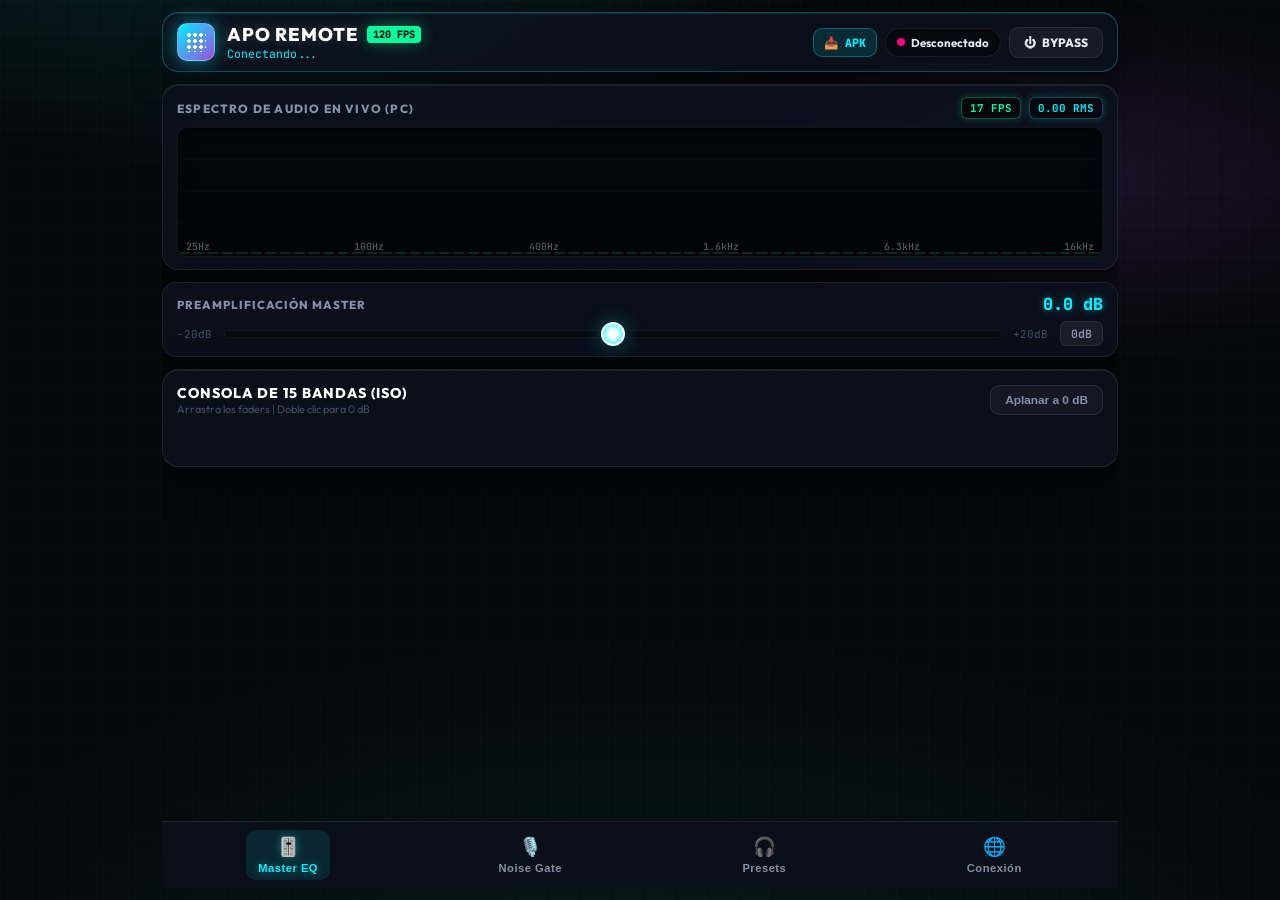
<file: apo_bridge/web_remote/index.html>
<!DOCTYPE html>
<html lang="es">
<head>
  <meta charset="UTF-8">
  <meta name="viewport" content="width=device-width, initial-scale=1.0, maximum-scale=1.0, user-scalable=no">
  <title>Equalizer APO Remote | 15-Band Studio</title>
  <meta name="apple-mobile-web-app-capable" content="yes">
  <meta name="apple-mobile-web-app-status-bar-style" content="black-translucent">
  <meta name="theme-color" content="#06080e">
  <link rel="stylesheet" href="style.css">
  <link rel="preconnect" href="https://fonts.googleapis.com">
  <link rel="preconnect" href="https://fonts.gstatic.com" crossorigin>
  <link href="https://fonts.googleapis.com/css2?family=Outfit:wght@300;400;500;600;700;800;900&family=JetBrains+Mono:wght@400;600;700;800&display=swap" rel="stylesheet">
</head>
<body>
  <div class="app-container">
    <!-- Top App Bar -->
    <header class="app-header">
      <div class="brand">
        <div class="brand-icon">
          <span class="icon-waves"></span>
        </div>
        <div class="brand-text">
          <div class="brand-title-row">
            <h1>APO REMOTE</h1>
            <span class="badge-fps">120 FPS</span>
          </div>
          <span id="device-label" class="device-label">Conectando...</span>
        </div>
      </div>

      <div class="header-actions">
        <a href="/download/app.apk" class="btn-download-apk" title="Descargar APK Nativa para Celular">
          <span>📥 APK</span>
        </a>
        <div id="status-badge" class="status-badge connecting">
          <span class="status-dot"></span>
          <span id="status-text">Buscando PC...</span>
        </div>
        <button id="btn-bypass" class="btn-bypass" title="Bypass Total">
          <span class="bypass-icon">⏻</span>
          <span class="bypass-label">BYPASS</span>
        </button>
      </div>
    </header>

    <!-- Main Screens Container -->
    <main class="screens-container">
      <!-- PANTALLA 1: MASTER EQ -->
      <section id="tab-eq" class="tab-screen active">
        <!-- 120 FPS RTA Spectrum Card -->
        <div class="visualizer-card">
          <div class="card-header">
            <span class="card-title">ESPECTRO DE AUDIO EN VIVO (PC)</span>
            <div class="visualizer-meta">
              <span id="fps-counter" class="meta-tag neon-green">120 FPS</span>
              <span id="level-indicator" class="meta-tag neon-cyan">0.00 RMS</span>
            </div>
          </div>
          <div class="canvas-wrapper">
            <canvas id="rta-canvas"></canvas>
            <div class="freq-axis">
              <span>25Hz</span>
              <span>100Hz</span>
              <span>400Hz</span>
              <span>1.6kHz</span>
              <span>6.3kHz</span>
              <span>16kHz</span>
            </div>
          </div>
        </div>

        <!-- Preamp Bar -->
        <div class="preamp-bar">
          <div class="preamp-title-group">
            <span class="preamp-label">PREAMPLIFICACIÓN MASTER</span>
            <span id="preamp-val" class="preamp-value">0.0 dB</span>
          </div>
          <div class="preamp-slider-container">
            <span class="scale-label">-20dB</span>
            <input type="range" id="preamp-slider" min="-20" max="20" step="0.5" value="0">
            <span class="scale-label">+20dB</span>
            <button id="preamp-reset" class="btn-micro" title="Reset a 0dB">0dB</button>
          </div>
        </div>

        <!-- 15-Band Equalizer Section -->
        <div class="eq-section">
          <div class="eq-header">
            <div class="eq-title-group">
              <span class="eq-title">CONSOLA DE 15 BANDAS (ISO)</span>
              <span class="eq-subtitle">Arrastra los faders | Doble clic para 0 dB</span>
            </div>
            <button id="btn-flat" class="btn-reset-eq">Aplanar a 0 dB</button>
          </div>
          <div class="faders-rack-scroll">
            <div class="faders-rack" id="faders-rack">
              <!-- Dynamically generated 15 faders -->
            </div>
          </div>
        </div>
      </section>

      <!-- PANTALLA 2: NOISE GATE (MICRÓFONO) -->
      <section id="tab-gate" class="tab-screen">
        <div class="gate-card full-view">
          <div class="gate-header">
            <div class="gate-title-group">
              <span class="gate-title">PUERTA DE RUIDO EN TIEMPO REAL (120 FPS)</span>
              <div id="gate-indicator" class="gate-indicator-pill off">
                <span class="gate-led"></span>
                <span id="gate-state-text">DESACTIVADA</span>
              </div>
            </div>
            <button id="btn-gate-toggle" class="btn-gate-toggle">
              <span class="toggle-switch"></span>
              <span id="gate-toggle-label">ACTIVAR</span>
            </button>
          </div>

          <div class="gate-body">
            <div class="gate-control-card">
              <div class="meter-info-row">
                <span class="meter-title">Nivel de Micrófono en Vivo:</span>
                <span id="mic-db-readout" class="meter-db-text">-80 dB</span>
              </div>
              <div class="meter-bar-track large">
                <div id="mic-level-fill" class="meter-bar-fill"></div>
                <div id="gate-thresh-marker" class="meter-thresh-marker"></div>
              </div>
            </div>

            <div class="gate-control-card">
              <div class="gate-sub-label-row">
                <span class="meter-title">Umbral de Activación (Threshold):</span>
                <span id="gate-thresh-val" class="gate-thresh-val">-42.0 dB</span>
              </div>
              <input type="range" id="gate-thresh-slider" min="-60" max="-10" step="1" value="-42">
              <span class="gate-hint">Las señales por debajo del umbral serán muteadas automáticamente a 120 FPS.</span>
            </div>
          </div>
        </div>
      </section>

      <!-- PANTALLA 3: PRESETS -->
      <section id="tab-presets" class="tab-screen">
        <div class="presets-view-card">
          <div class="section-sub-title">BIBLIOTECA DE GÉNEROS Y ESTILOS DE AUDIO</div>
          <div class="presets-grid" id="presets-container">
            <!-- Injected via JS -->
          </div>
        </div>
      </section>

      <!-- PANTALLA 4: CONEXIÓN & ESTADO -->
      <section id="tab-conn" class="tab-screen">
        <div class="conn-card">
          <h2 class="conn-title">CENTRO DE ENLACE & CONEXIÓN</h2>
          <div class="conn-info-list">
            <div class="conn-row">
              <span class="conn-lbl">Estado de Enlace:</span>
              <span id="conn-status-val" class="conn-val neon-green">En línea</span>
            </div>
            <div class="conn-row">
              <span class="conn-lbl">Dispositivo de Audio:</span>
              <span id="conn-device-val" class="conn-val">Altavoces</span>
            </div>
            <div class="conn-row">
              <span class="conn-lbl">Latencia WebSocket:</span>
              <span id="conn-lat-val" class="conn-val neon-cyan">&lt; 1 ms</span>
            </div>
          </div>
          <div class="apk-download-box">
            <h3>¿Prefieres la App de Celular?</h3>
            <p>Descarga la aplicación nativa en Flutter compilada con aceleración a 120 FPS y modo horizontal automático.</p>
            <a href="/download/app.apk" class="btn-primary-apk">Descargar APK Oficial</a>
          </div>
        </div>
      </section>
    </main>

    <!-- Bottom Navigation Bar -->
    <nav class="bottom-nav">
      <button class="nav-btn active" data-tab="tab-eq">
        <span class="nav-icon">🎚️</span>
        <span class="nav-text">Master EQ</span>
      </button>
      <button class="nav-btn" data-tab="tab-gate">
        <span class="nav-icon">🎙️</span>
        <span class="nav-text">Noise Gate</span>
      </button>
      <button class="nav-btn" data-tab="tab-presets">
        <span class="nav-icon">🎧</span>
        <span class="nav-text">Presets</span>
      </button>
      <button class="nav-btn" data-tab="tab-conn">
        <span class="nav-icon">🌐</span>
        <span class="nav-text">Conexión</span>
      </button>
    </nav>
  </div>

  <script src="app.js"></script>
</body>
</html>
</file>
<file: apo_bridge/web_remote/style.css>
:root {
  --bg-deep: #05070a;
  --bg-surface: #0a0e17;
  --bg-card: rgba(14, 19, 31, 0.78);
  --bg-card-hover: rgba(22, 29, 46, 0.88);
  --bg-fader-track: #07090f;
  
  --neon-cyan: #00f0ff;
  --neon-green: #00ff9d;
  --neon-magenta: #ff007f;
  --neon-purple: #9d4edd;
  --neon-orange: #ff9e00;
  
  --text-pure: #ffffff;
  --text-main: #e2e8f0;
  --text-muted: #8292a6;
  --text-dark: #415065;
  
  --border-subtle: rgba(255, 255, 255, 0.08);
  --border-glow: rgba(0, 240, 255, 0.28);
  --glow-cyan: 0 0 20px rgba(0, 240, 255, 0.35);
  --glow-green: 0 0 16px rgba(0, 255, 157, 0.4);
  --glow-magenta: 0 0 18px rgba(255, 0, 127, 0.4);
  
  --font-main: 'Outfit', -apple-system, BlinkMacSystemFont, sans-serif;
  --font-mono: 'JetBrains Mono', monospace;
}

* {
  box-sizing: border-box;
  margin: 0;
  padding: 0;
  -webkit-tap-highlight-color: transparent;
  user-select: none;
}

body {
  background-color: var(--bg-deep);
  background-image: 
    radial-gradient(ellipse 80% 50% at 20% -10%, rgba(0, 240, 255, 0.12), transparent 60%),
    radial-gradient(ellipse 60% 40% at 85% 20%, rgba(157, 78, 221, 0.14), transparent 50%),
    radial-gradient(ellipse 90% 60% at 50% 110%, rgba(0, 255, 157, 0.08), transparent 70%);
  background-attachment: fixed;
  color: var(--text-main);
  font-family: var(--font-main);
  min-height: 100vh;
  display: flex;
  flex-direction: column;
  overflow-x: hidden;
  touch-action: pan-y;
}

/* Background Ambient Wave Overlay */
body::before {
  content: '';
  position: fixed;
  top: 0;
  left: 0;
  right: 0;
  bottom: 0;
  background: 
    linear-gradient(rgba(255, 255, 255, 0.015) 1px, transparent 1px),
    linear-gradient(90deg, rgba(255, 255, 255, 0.015) 1px, transparent 1px);
  background-size: 32px 32px;
  pointer-events: none;
  z-index: 0;
}

.app-container {
  position: relative;
  z-index: 1;
  width: 100%;
  max-width: 980px;
  margin: 0 auto;
  display: flex;
  flex-direction: column;
  padding: 12px;
  gap: 12px;
  min-height: 100vh;
}

/* Header */
.app-header {
  display: flex;
  justify-content: space-between;
  align-items: center;
  padding: 10px 14px;
  background: var(--bg-card);
  border: 1px solid var(--border-glow);
  border-radius: 16px;
  backdrop-filter: blur(20px);
  box-shadow: 0 10px 30px rgba(0, 0, 0, 0.5), inset 0 1px 0 rgba(255, 255, 255, 0.1);
}

.brand {
  display: flex;
  align-items: center;
  gap: 12px;
}

.brand-icon {
  width: 38px;
  height: 38px;
  background: linear-gradient(135deg, var(--neon-cyan), var(--neon-purple));
  border-radius: 10px;
  display: flex;
  align-items: center;
  justify-content: center;
  box-shadow: 0 0 18px rgba(0, 240, 255, 0.5);
  border: 1px solid rgba(255, 255, 255, 0.25);
}

.icon-waves {
  width: 20px;
  height: 20px;
  background-image: radial-gradient(circle, #fff 2px, transparent 2px);
  background-size: 6px 6px;
}

.brand-title-row {
  display: flex;
  align-items: center;
  gap: 8px;
}

.brand-title-row h1 {
  font-size: 1.15rem;
  font-weight: 800;
  letter-spacing: 1px;
  color: var(--text-pure);
  text-shadow: 0 0 12px rgba(255, 255, 255, 0.2);
}

.badge-fps {
  font-family: var(--font-mono);
  font-size: 0.64rem;
  font-weight: 800;
  color: #040810;
  background: var(--neon-green);
  padding: 2px 6px;
  border-radius: 4px;
  box-shadow: var(--glow-green);
}

.device-label {
  font-size: 0.72rem;
  color: var(--neon-cyan);
  font-family: var(--font-mono);
  display: block;
  max-width: 190px;
  white-space: nowrap;
  overflow: hidden;
  text-overflow: ellipsis;
}

.header-actions {
  display: flex;
  align-items: center;
  gap: 8px;
}

.btn-download-apk {
  display: flex;
  align-items: center;
  gap: 4px;
  padding: 6px 10px;
  border-radius: 9px;
  font-size: 0.72rem;
  font-family: var(--font-mono);
  font-weight: 800;
  text-decoration: none;
  background: rgba(0, 240, 255, 0.12);
  border: 1px solid rgba(0, 240, 255, 0.3);
  color: var(--neon-cyan);
  transition: all 0.2s;
}

.btn-download-apk:hover {
  background: rgba(0, 240, 255, 0.25);
  box-shadow: var(--glow-cyan);
}

.status-badge {
  display: flex;
  align-items: center;
  gap: 6px;
  padding: 6px 11px;
  border-radius: 20px;
  font-size: 0.72rem;
  font-weight: 700;
  background: rgba(0, 0, 0, 0.45);
  border: 1px solid var(--border-subtle);
}

.status-dot {
  width: 8px;
  height: 8px;
  border-radius: 50%;
  background-color: var(--neon-orange);
}

.status-badge.connected .status-dot {
  background-color: var(--neon-green);
  box-shadow: 0 0 10px var(--neon-green);
}

.status-badge.disconnected .status-dot {
  background-color: var(--neon-magenta);
}

.btn-bypass {
  display: flex;
  align-items: center;
  gap: 6px;
  padding: 7px 14px;
  background: rgba(255, 255, 255, 0.05);
  border: 1px solid var(--border-subtle);
  border-radius: 10px;
  color: var(--text-main);
  font-family: var(--font-main);
  font-size: 0.75rem;
  font-weight: 800;
  cursor: pointer;
  transition: all 0.25s cubic-bezier(0.4, 0, 0.2, 1);
}

.btn-bypass.active {
  background: rgba(255, 0, 127, 0.25);
  border-color: var(--neon-magenta);
  color: var(--neon-magenta);
  box-shadow: var(--glow-magenta);
}

/* 120 FPS Visualizer Card */
.visualizer-card {
  background: var(--bg-card);
  border: 1px solid var(--border-subtle);
  border-radius: 16px;
  padding: 12px 14px;
  display: flex;
  flex-direction: column;
  gap: 8px;
  backdrop-filter: blur(20px);
  box-shadow: 0 12px 36px rgba(0, 0, 0, 0.55), inset 0 1px 0 rgba(255, 255, 255, 0.08);
}

.card-header {
  display: flex;
  justify-content: space-between;
  align-items: center;
}

.card-title {
  font-size: 0.74rem;
  font-weight: 800;
  letter-spacing: 1.2px;
  color: var(--text-muted);
}

.visualizer-meta {
  display: flex;
  gap: 8px;
}

.meta-tag {
  font-family: var(--font-mono);
  font-size: 0.68rem;
  font-weight: 700;
  padding: 3px 8px;
  background: rgba(0, 0, 0, 0.5);
  border-radius: 6px;
}

.meta-tag.neon-green {
  color: var(--neon-green);
  border: 1px solid rgba(0, 255, 157, 0.35);
  box-shadow: 0 0 8px rgba(0, 255, 157, 0.2);
}

.meta-tag.neon-cyan {
  color: var(--neon-cyan);
  border: 1px solid rgba(0, 240, 255, 0.3);
  box-shadow: 0 0 8px rgba(0, 240, 255, 0.2);
}

.canvas-wrapper {
  position: relative;
  width: 100%;
  height: 130px;
  background: linear-gradient(180deg, #05070c 0%, #030408 100%);
  border-radius: 10px;
  overflow: hidden;
  border: 1px solid rgba(255, 255, 255, 0.06);
  box-shadow: inset 0 4px 16px rgba(0, 0, 0, 0.8);
}

#rta-canvas {
  width: 100%;
  height: 100%;
  display: block;
}

.freq-axis {
  position: absolute;
  bottom: 3px;
  left: 8px;
  right: 8px;
  display: flex;
  justify-content: space-between;
  font-family: var(--font-mono);
  font-size: 0.62rem;
  font-weight: 600;
  color: rgba(255, 255, 255, 0.32);
  pointer-events: none;
}

/* Preamp Bar */
.preamp-bar {
  background: var(--bg-card);
  border: 1px solid var(--border-subtle);
  border-radius: 14px;
  padding: 10px 14px;
  display: flex;
  flex-direction: column;
  gap: 6px;
  backdrop-filter: blur(20px);
  box-shadow: 0 8px 24px rgba(0, 0, 0, 0.4);
}

.preamp-title-group {
  display: flex;
  justify-content: space-between;
  align-items: center;
}

.preamp-label {
  font-size: 0.72rem;
  font-weight: 800;
  letter-spacing: 1px;
  color: var(--text-muted);
}

.preamp-value {
  font-family: var(--font-mono);
  font-size: 1.05rem;
  font-weight: 800;
  color: var(--neon-cyan);
  text-shadow: 0 0 10px rgba(0, 240, 255, 0.4);
}

.preamp-slider-container {
  display: flex;
  align-items: center;
  gap: 12px;
}

.scale-label {
  font-family: var(--font-mono);
  font-size: 0.68rem;
  color: var(--text-dark);
}

#preamp-slider {
  flex: 1;
  -webkit-appearance: none;
  appearance: none;
  height: 8px;
  background: var(--bg-fader-track);
  border-radius: 4px;
  outline: none;
  border: 1px solid rgba(255, 255, 255, 0.05);
}

#preamp-slider::-webkit-slider-thumb {
  -webkit-appearance: none;
  width: 24px;
  height: 24px;
  background: radial-gradient(circle, #fff 25%, var(--neon-cyan) 100%);
  border-radius: 50%;
  cursor: pointer;
  box-shadow: var(--glow-cyan);
  border: 2px solid #ffffff;
}

.btn-micro {
  padding: 4px 10px;
  background: rgba(255, 255, 255, 0.06);
  border: 1px solid var(--border-subtle);
  border-radius: 7px;
  color: var(--text-muted);
  font-size: 0.72rem;
  font-family: var(--font-mono);
  font-weight: 700;
  cursor: pointer;
  transition: all 0.2s;
}

.btn-micro:hover {
  background: rgba(0, 240, 255, 0.15);
  border-color: var(--neon-cyan);
  color: var(--neon-cyan);
}

/* Microphone Noise Gate Card */
.gate-card {
  background: var(--bg-card);
  border: 1px solid var(--border-subtle);
  border-radius: 14px;
  padding: 12px 14px;
  display: flex;
  flex-direction: column;
  gap: 10px;
  backdrop-filter: blur(20px);
  box-shadow: 0 8px 24px rgba(0, 0, 0, 0.4);
}

.gate-header {
  display: flex;
  justify-content: space-between;
  align-items: center;
}

.gate-title-group {
  display: flex;
  align-items: center;
  gap: 10px;
}

.gate-title {
  font-size: 0.76rem;
  font-weight: 800;
  letter-spacing: 1px;
  color: var(--text-muted);
}

.gate-indicator-pill {
  display: flex;
  align-items: center;
  gap: 6px;
  padding: 4px 10px;
  border-radius: 14px;
  font-size: 0.7rem;
  font-family: var(--font-mono);
  font-weight: 800;
  background: rgba(0, 0, 0, 0.4);
  border: 1px solid var(--border-subtle);
}

.gate-led {
  width: 7px;
  height: 7px;
  border-radius: 50%;
  background: #555;
}

.gate-indicator-pill.open {
  color: var(--neon-green);
  border-color: rgba(0, 255, 157, 0.4);
  box-shadow: 0 0 10px rgba(0, 255, 157, 0.2);
}

.gate-indicator-pill.open .gate-led {
  background: var(--neon-green);
  box-shadow: 0 0 8px var(--neon-green);
}

.gate-indicator-pill.closed {
  color: var(--neon-magenta);
  border-color: rgba(255, 0, 127, 0.4);
  box-shadow: 0 0 10px rgba(255, 0, 127, 0.2);
}

.gate-indicator-pill.closed .gate-led {
  background: var(--neon-magenta);
  box-shadow: 0 0 8px var(--neon-magenta);
}

.gate-indicator-pill.off {
  color: var(--text-dark);
}

.btn-gate-toggle {
  display: flex;
  align-items: center;
  gap: 6px;
  padding: 6px 14px;
  background: rgba(255, 255, 255, 0.05);
  border: 1px solid var(--border-subtle);
  border-radius: 9px;
  color: var(--text-muted);
  font-family: var(--font-main);
  font-size: 0.75rem;
  font-weight: 800;
  cursor: pointer;
  transition: all 0.25s;
}

.btn-gate-toggle.active {
  background: rgba(0, 255, 157, 0.18);
  border-color: var(--neon-green);
  color: var(--neon-green);
  box-shadow: var(--glow-green);
}

.gate-controls-row {
  display: grid;
  grid-template-columns: 1fr 1fr;
  gap: 14px;
}

.gate-slider-group {
  display: flex;
  flex-direction: column;
  gap: 5px;
}

.gate-sub-label-row {
  display: flex;
  justify-content: space-between;
  font-size: 0.7rem;
  color: var(--text-muted);
}

.gate-thresh-val {
  font-family: var(--font-mono);
  font-weight: 800;
  color: var(--neon-green);
}

#gate-thresh-slider {
  -webkit-appearance: none;
  appearance: none;
  height: 6px;
  background: var(--bg-fader-track);
  border-radius: 3px;
  outline: none;
}

#gate-thresh-slider::-webkit-slider-thumb {
  -webkit-appearance: none;
  width: 20px;
  height: 20px;
  background: radial-gradient(circle, #fff 25%, var(--neon-green) 100%);
  border-radius: 50%;
  cursor: pointer;
  box-shadow: var(--glow-green);
  border: 2px solid #ffffff;
}

.gate-meter-group {
  display: flex;
  flex-direction: column;
  gap: 5px;
}

.meter-label {
  font-size: 0.7rem;
  color: var(--text-muted);
}

.meter-bar-track {
  position: relative;
  width: 100%;
  height: 16px;
  background: #05070a;
  border-radius: 5px;
  overflow: hidden;
  border: 1px solid var(--border-subtle);
  box-shadow: inset 0 2px 6px rgba(0, 0, 0, 0.7);
}

.meter-bar-fill {
  position: absolute;
  left: 0;
  top: 0;
  bottom: 0;
  width: 0%;
  background: linear-gradient(90deg, var(--neon-green) 0%, var(--neon-cyan) 60%, var(--neon-magenta) 100%);
  transition: width 0.03s ease;
  box-shadow: 0 0 10px rgba(0, 240, 255, 0.4);
}

.meter-thresh-marker {
  position: absolute;
  top: 0;
  bottom: 0;
  left: 30%;
  width: 2px;
  background: #ffffff;
  box-shadow: 0 0 6px #fff;
  z-index: 2;
}

.meter-db-text {
  font-family: var(--font-mono);
  font-size: 0.68rem;
  color: var(--text-dark);
  text-align: right;
}

/* Presets Ribbon */
.presets-section {
  width: 100%;
  display: flex;
  flex-direction: column;
  gap: 8px;
}

.section-sub-title {
  font-size: 0.72rem;
  font-weight: 800;
  letter-spacing: 1.2px;
  color: var(--text-dark);
  padding-left: 2px;
}

.presets-scroll {
  display: flex;
  gap: 9px;
  overflow-x: auto;
  padding-bottom: 6px;
  scrollbar-width: none;
}

.presets-scroll::-webkit-scrollbar {
  display: none;
}

.preset-chip {
  flex-shrink: 0;
  padding: 8px 16px;
  background: var(--bg-card);
  border: 1px solid var(--border-subtle);
  border-radius: 22px;
  font-size: 0.8rem;
  font-weight: 700;
  color: var(--text-muted);
  cursor: pointer;
  transition: all 0.25s cubic-bezier(0.4, 0, 0.2, 1);
  backdrop-filter: blur(14px);
}

.preset-chip.active {
  background: linear-gradient(135deg, rgba(0, 240, 255, 0.22), rgba(157, 78, 221, 0.22));
  border-color: var(--neon-cyan);
  color: var(--text-pure);
  box-shadow: 0 0 14px rgba(0, 240, 255, 0.35);
  transform: translateY(-1px);
}

/* 15-Band Equalizer Section */
.eq-section {
  background: var(--bg-card);
  border: 1px solid var(--border-subtle);
  border-radius: 16px;
  padding: 14px;
  display: flex;
  flex-direction: column;
  gap: 12px;
  flex: 1;
  backdrop-filter: blur(20px);
  box-shadow: 0 12px 36px rgba(0, 0, 0, 0.55), inset 0 1px 0 rgba(255, 255, 255, 0.08);
}

.eq-header {
  display: flex;
  justify-content: space-between;
  align-items: center;
}

.eq-title-group {
  display: flex;
  flex-direction: column;
}

.eq-title {
  font-size: 0.88rem;
  font-weight: 800;
  letter-spacing: 1px;
  color: var(--text-pure);
}

.eq-subtitle {
  font-size: 0.68rem;
  color: var(--text-dark);
}

.btn-reset-eq {
  background: rgba(255, 255, 255, 0.04);
  border: 1px solid var(--border-subtle);
  color: var(--text-muted);
  font-size: 0.74rem;
  font-weight: 700;
  padding: 7px 14px;
  border-radius: 9px;
  cursor: pointer;
  transition: all 0.2s;
}

.btn-reset-eq:hover {
  background: rgba(0, 240, 255, 0.12);
  border-color: var(--neon-cyan);
  color: var(--neon-cyan);
  box-shadow: 0 0 10px rgba(0, 240, 255, 0.25);
}

/* Faders Rack */
.faders-rack-scroll {
  width: 100%;
  overflow-x: auto;
  padding-bottom: 8px;
}

.faders-rack {
  display: flex;
  gap: 8px;
  min-width: 100%;
  justify-content: space-between;
  padding: 8px 4px;
}

.fader-col {
  display: flex;
  flex-direction: column;
  align-items: center;
  gap: 6px;
  flex: 1;
  min-width: 40px;
}

.fader-gain-val {
  font-family: var(--font-mono);
  font-size: 0.74rem;
  font-weight: 800;
  color: var(--neon-cyan);
  min-height: 18px;
}

.fader-slot {
  position: relative;
  width: 32px;
  height: 175px;
  background: var(--bg-fader-track);
  border-radius: 16px;
  border: 1px solid rgba(255, 255, 255, 0.08);
  display: flex;
  justify-content: center;
  align-items: center;
  touch-action: none;
  box-shadow: inset 0 2px 8px rgba(0, 0, 0, 0.8);
}

.fader-center-line {
  position: absolute;
  top: 50%;
  left: 4px;
  right: 4px;
  height: 1px;
  background: rgba(255, 255, 255, 0.2);
  pointer-events: none;
}

.fader-fill {
  position: absolute;
  width: 6px;
  background: var(--neon-cyan);
  border-radius: 3px;
  pointer-events: none;
  transition: height 0.04s ease;
  box-shadow: 0 0 8px var(--neon-cyan);
}

.fader-thumb {
  position: absolute;
  width: 28px;
  height: 28px;
  background: linear-gradient(180deg, #2b3345 0%, #161b26 100%);
  border: 2px solid var(--neon-cyan);
  border-radius: 8px;
  box-shadow: 0 4px 10px rgba(0, 0, 0, 0.7), var(--glow-cyan);
  cursor: grab;
  display: flex;
  align-items: center;
  justify-content: center;
  pointer-events: none;
  transition: border-color 0.1s;
}

.fader-thumb::after {
  content: '';
  width: 12px;
  height: 2px;
  background: var(--neon-cyan);
  border-radius: 1px;
}

.fader-freq-label {
  font-family: var(--font-mono);
  font-size: 0.74rem;
  font-weight: 700;
  color: var(--text-muted);
}

/* --- Multi-Screen Tabs Navigation --- */
.screens-container {
  display: flex;
  flex-direction: column;
  flex: 1;
  width: 100%;
  position: relative;
  overflow: hidden;
}

.tab-screen {
  display: none;
  flex-direction: column;
  gap: 12px;
  width: 100%;
  animation: fadeIn 0.2s cubic-bezier(0.4, 0, 0.2, 1);
}

.tab-screen.active {
  display: flex;
}

@keyframes fadeIn {
  from { opacity: 0; transform: translateY(4px); }
  to { opacity: 1; transform: translateY(0); }
}

.bottom-nav {
  display: flex;
  justify-content: space-around;
  align-items: center;
  background: #0b0f19;
  border-top: 1px solid rgba(255, 255, 255, 0.08);
  padding: 8px 6px;
  position: sticky;
  bottom: 0;
  width: 100%;
  z-index: 100;
  backdrop-filter: blur(20px);
}

.nav-btn {
  display: flex;
  flex-direction: column;
  align-items: center;
  gap: 4px;
  background: transparent;
  border: none;
  color: var(--text-muted);
  cursor: pointer;
  padding: 6px 12px;
  border-radius: 10px;
  transition: all 0.2s ease;
}

.nav-btn .nav-icon {
  font-size: 1.15rem;
}

.nav-btn .nav-text {
  font-size: 0.7rem;
  font-weight: 700;
  letter-spacing: 0.5px;
}

.nav-btn.active {
  color: var(--neon-cyan);
  background: rgba(0, 240, 255, 0.1);
  text-shadow: 0 0 10px rgba(0, 240, 255, 0.4);
}

/* Full View Cards for Noise Gate, Presets, and Connection */
.full-view {
  min-height: 280px;
}

.gate-control-card {
  display: flex;
  flex-direction: column;
  gap: 10px;
  margin-top: 12px;
  background: rgba(0, 0, 0, 0.25);
  padding: 14px;
  border-radius: 12px;
  border: 1px solid var(--border-subtle);
}

.meter-info-row {
  display: flex;
  justify-content: space-between;
  align-items: center;
}

.meter-title {
  font-size: 0.8rem;
  font-weight: 700;
  color: var(--text-muted);
}

.meter-bar-track.large {
  height: 24px;
}

.gate-hint {
  font-size: 0.7rem;
  color: var(--text-dark);
}

/* Presets Grid View */
.presets-view-card {
  background: var(--bg-card);
  border: 1px solid var(--border-subtle);
  border-radius: 16px;
  padding: 14px;
  display: flex;
  flex-direction: column;
  gap: 12px;
}

.presets-grid {
  display: grid;
  grid-template-columns: repeat(auto-fill, minmax(130px, 1fr));
  gap: 10px;
}

/* Connection Center */
.conn-card {
  background: var(--bg-card);
  border: 1px solid var(--border-subtle);
  border-radius: 16px;
  padding: 16px;
  display: flex;
  flex-direction: column;
  gap: 14px;
}

.conn-title {
  font-size: 1rem;
  font-weight: 800;
  letter-spacing: 1px;
  color: var(--neon-cyan);
  margin: 0;
}

.conn-info-list {
  display: flex;
  flex-direction: column;
  gap: 8px;
}

.conn-row {
  display: flex;
  justify-content: space-between;
  font-size: 0.82rem;
  padding: 6px 0;
  border-bottom: 1px solid rgba(255, 255, 255, 0.04);
}

.conn-lbl {
  color: var(--text-muted);
}

.conn-val {
  font-family: var(--font-mono);
  font-weight: 700;
}

.apk-download-box {
  margin-top: 10px;
  background: rgba(0, 240, 255, 0.04);
  border: 1px solid rgba(0, 240, 255, 0.2);
  border-radius: 12px;
  padding: 14px;
  display: flex;
  flex-direction: column;
  gap: 6px;
}

.apk-download-box h3 {
  margin: 0;
  font-size: 0.88rem;
  color: var(--neon-cyan);
}

.apk-download-box p {
  margin: 0;
  font-size: 0.75rem;
  color: var(--text-muted);
  line-height: 1.4;
}

.btn-primary-apk {
  display: inline-flex;
  justify-content: center;
  align-items: center;
  margin-top: 8px;
  padding: 10px 16px;
  background: linear-gradient(135deg, var(--neon-cyan), var(--neon-purple));
  color: #05070a;
  font-weight: 800;
  font-size: 0.82rem;
  border-radius: 10px;
  text-decoration: none;
  box-shadow: 0 4px 14px rgba(0, 240, 255, 0.35);
}

/* Landscape / Horizontal Studio Layout */
@media (orientation: landscape) and (max-height: 600px) {
  .app-container {
    padding: 6px 12px;
    gap: 8px;
  }

  .app-header {
    padding: 6px 12px;
  }

  .brand-title-row h1 {
    font-size: 0.95rem;
  }

  .visualizer-card {
    padding: 8px 12px;
  }

  .canvas-wrapper {
    height: 70px;
  }

  .preamp-bar {
    padding: 6px 12px;
  }

  .fader-slot {
    height: 140px;
  }

  .presets-grid {
    grid-template-columns: repeat(auto-fill, minmax(140px, 1fr));
  }
}
</file>
